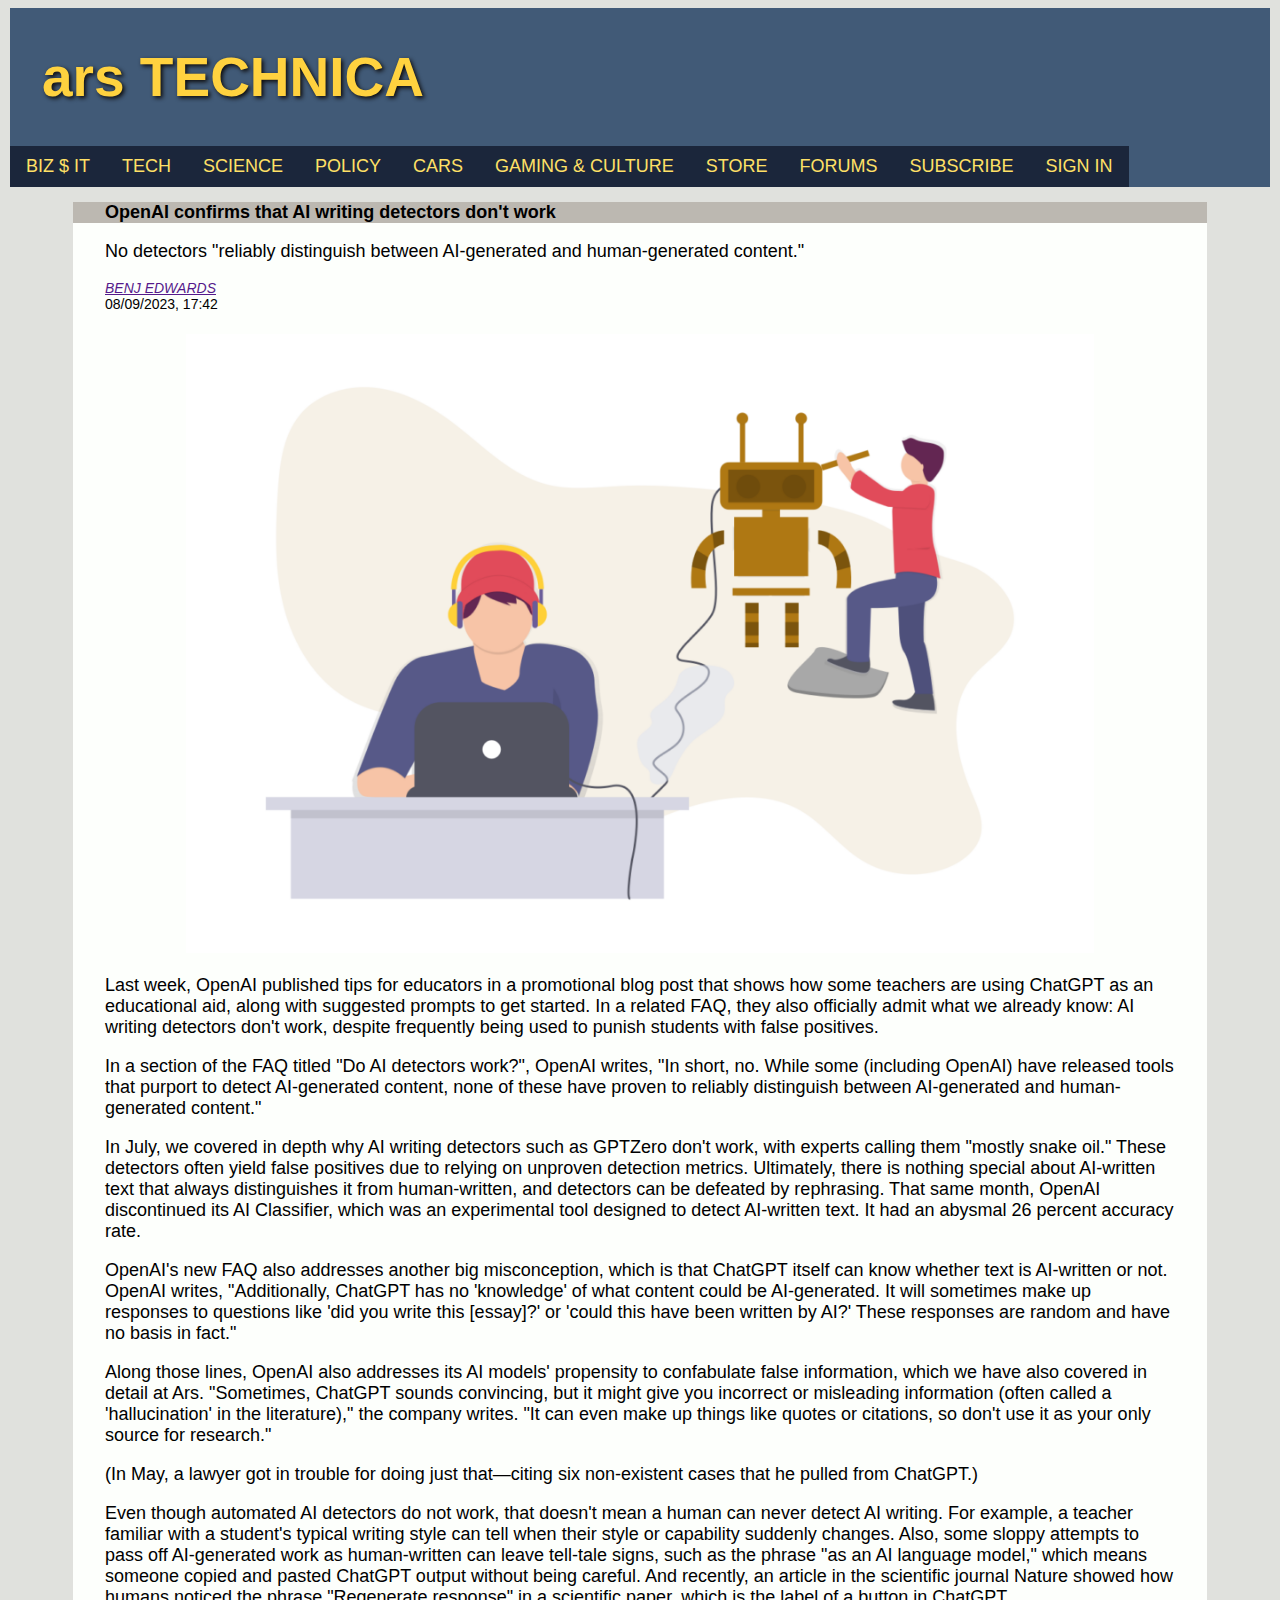
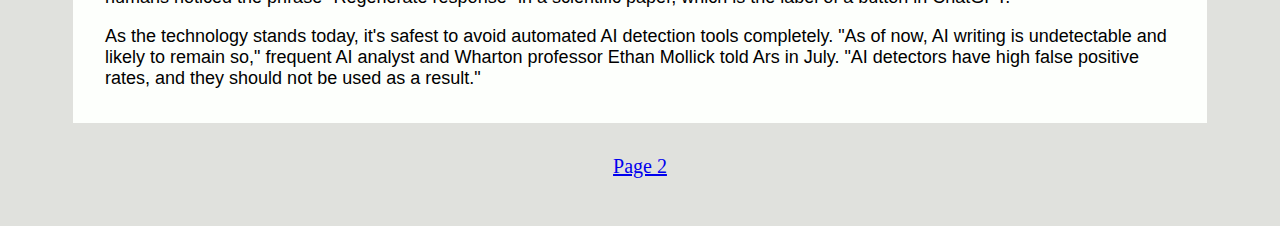
<file: index.html>
<!DOCTYPE html>
<html lang="en">
    <head>
        <title>Page1</title>
        <meta name="description" content="OpenAI confirms that AI writing detectors don't work">
        <meta charset="UTF-8" name="viewport" content="width=device-width, initial-scale=1.0">
        <link rel="stylesheet" href="css/style.css">
    </head>
    
    <body class="body">
    <div class="topnav">
        <h1>ars TECHNICA</h1>
        
        <a href="">BIZ $ IT</a>
        <a href="">TECH</a>
        <a href="">SCIENCE</a>
        <a href="">POLICY</a>
        <a href="">CARS</a>
        <a href="">GAMING & CULTURE</a>
        <a href="">STORE</a>
        <a href="">FORUMS</a>
        <a href="">SUBSCRIBE</a>
        <a href="">SIGN IN</a>
    </div>
    

        <section class="main">
        <h2 class="headline">OpenAI confirms that AI writing detectors don't work
        </h2>
        <h3 class="sub-heading">
            No detectors "reliably distinguish between AI-generated and human-generated content."</h3>
        <div class="citation">
        <address id="author "><a href="">BENJ EDWARDS</a></address>
        <time datetime="2023-09-08 17:42">08/09/2023, 17:42</time>
        </div>

        <div class="image">
            <img src="media/Students_and_AI.png" alt="Student getting information from  a machine">
        </div>

        <div class="paragraphs">
            <p>Last week, OpenAI published tips for educators in a promotional blog 
                post that shows how some teachers are using ChatGPT as an educational aid, 
                along with suggested prompts to get started. In a related FAQ, they also officially 
                admit what we already know: AI writing detectors don't work, 
                despite frequently being used to punish students with false positives.
            </p>
            <p>
                In a section of the FAQ titled "Do AI detectors work?", OpenAI writes, 
                "In short, no. While some (including OpenAI) have released tools that 
                purport to detect AI-generated content, none of these have proven to 
                reliably distinguish between AI-generated and human-generated content." 
            </p>
            <p>
                In July, we covered in depth why AI writing detectors such as GPTZero don't work, 
                with experts calling them "mostly snake oil." These detectors often yield false 
                positives due to relying on unproven detection metrics. 
                Ultimately, there is nothing special about AI-written text that always 
                distinguishes it from human-written, and detectors can be defeated by rephrasing. 
                That same month, OpenAI discontinued its AI Classifier, which was an experimental 
                tool designed to detect AI-written text. It had an abysmal 26 percent accuracy rate.            
            </p>
            <p>
                OpenAI's new FAQ also addresses another big misconception, 
                which is that ChatGPT itself can know whether text is AI-written or not. 
                OpenAI writes, "Additionally, ChatGPT has no 'knowledge' of what content 
                could be AI-generated. It will sometimes make up responses to questions 
                like 'did you write this [essay]?' or 'could this have been written by AI?' 
                These responses are random and have no basis in fact."
            </p>
            <p>
                Along those lines, OpenAI also addresses its AI models' propensity to confabulate 
                false information, which we have also covered in detail at Ars. "Sometimes, 
                ChatGPT sounds convincing, but it might give you incorrect or misleading 
                information (often called a 'hallucination' in the literature)," the company writes. 
                "It can even make up things like quotes or citations, so don't use it as your only 
                source for research."
            </p>
            <p>
                (In May, a lawyer got in trouble for doing just that—citing six non-existent 
                cases that he pulled from ChatGPT.)
            </p>
            <p>
                Even though automated AI detectors do not work, that doesn't mean a human can 
                never detect AI writing. For example, a teacher familiar with a student's typical 
                writing style can tell when their style or capability suddenly changes. 
                Also, some sloppy attempts to pass off AI-generated work as human-written can 
                leave tell-tale signs, such as the phrase "as an AI language model," which means 
                someone copied and pasted ChatGPT output without being careful. 
                And recently, an article in the scientific journal Nature showed how humans 
                noticed the phrase "Regenerate response" in a scientific paper, which is the 
                label of a button in ChatGPT.
            </p>
            <p>
                As the technology stands today, it's safest to avoid automated AI detection tools 
                completely. "As of now, AI writing is undetectable and likely to remain so," 
                frequent AI analyst and Wharton professor Ethan Mollick told Ars in July. 
                "AI detectors have high false positive rates, and they should not be used as a 
                result."
            </p>
        </section>
        <div class="next-page">
            <a href="./secondary/page2.html">Page 2</a>
        </div>
    </div>
    </body>
</html>
</file>
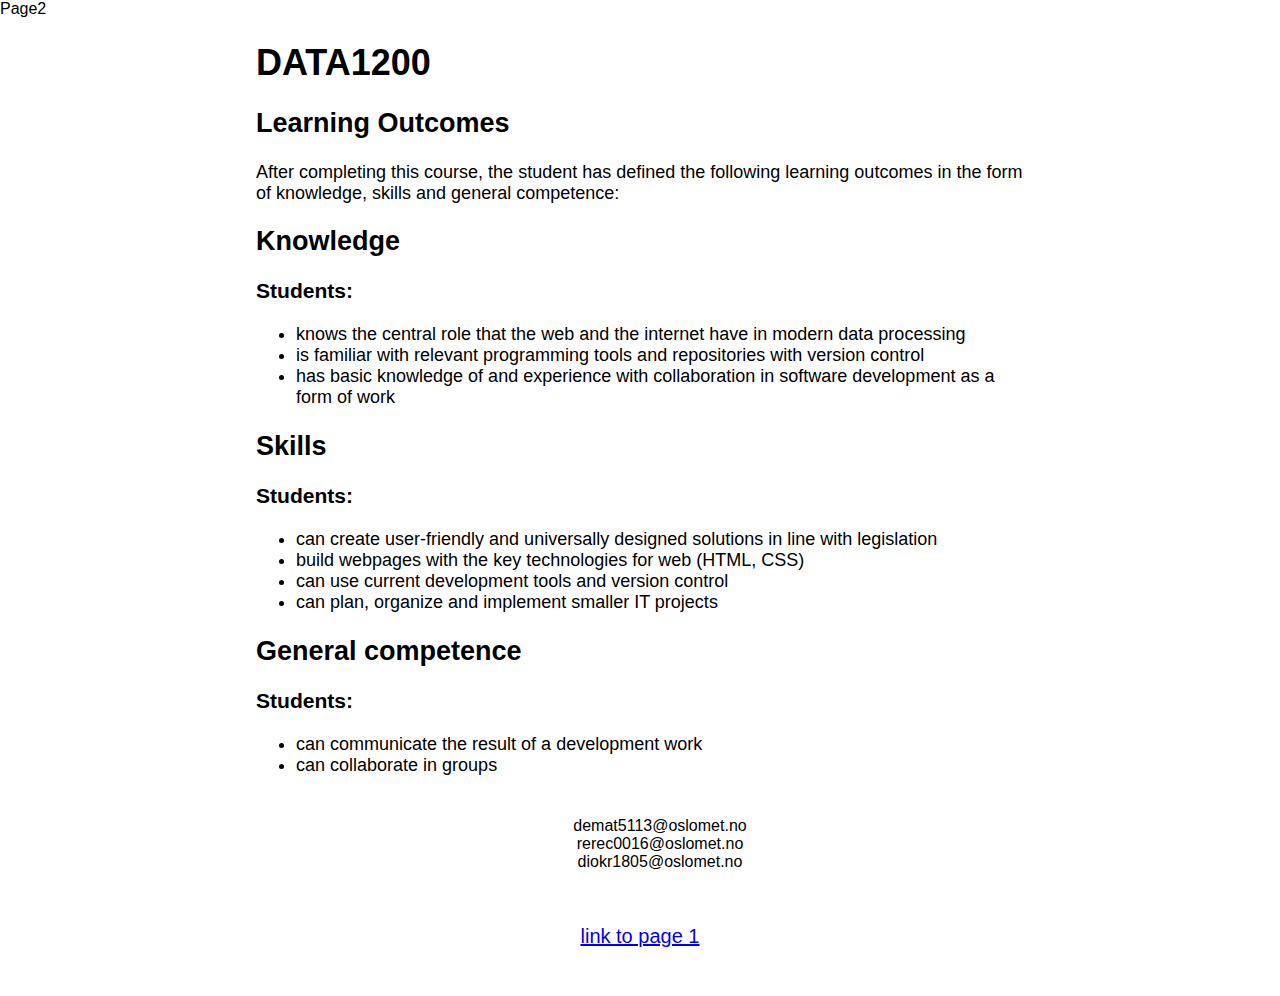
<file: secondary/index.html>
<!DOCTYPE html>
<html lang=""en>
    <head>
            <meta charset="utf-8" />
            <meta name="viewport" content="width=device-width, initial-scale=1.0"
            <title>Page2</title>
            <link rel="stylesheet" href="../css/style.css">
    </head>
    <body class="page2-body">
        <main>
            <h1>DATA1200</h1>
            <h2>Learning Outcomes</h2>
            <p>After completing this course, the student has defined the following learning outcomes in the form of knowledge, skills and general competence:</p>
            <section>
                <h2>Knowledge</h2>
                <h3>Students:</h3>
                <ul>
                    <li>knows the central role that the web and the internet have in modern data processing</li>
                    <li>is familiar with relevant programming tools and repositories with version control</li>
                    <li>has basic knowledge of and experience with collaboration in software development as a form of work</li>
                </ul>
            </section>
            <section>
                <h2>Skills</h2>
                <h3>Students:</h3>
                <ul>
                    <li>can create user-friendly and universally designed solutions in line with legislation</li>
                    <li>build webpages with the key technologies for web (HTML, CSS)</li>
                    <li>can use current development tools and version control</li>
                    <li>can plan, organize and implement smaller IT projects</li>
                </ul>
            </section>
            <section>
                <h2>General competence</h2>
                <h3>Students:</h3>
                <ul>
                    <li>can communicate the result of a development work</li>
                    <li>can collaborate in groups</li>
                </ul>
            </section>
        </main>
        <div>
            <ul class="groupmembers">
                <li>demat5113@oslomet.no</li>
                <li>rerec0016@oslomet.no</li>
                <li>diokr1805@oslomet.no</li>
            </ul>
        </div>
        <div class="next-page">
            <a href="../page1.html">link to page 1</a>
    </body>
</html>
</file>
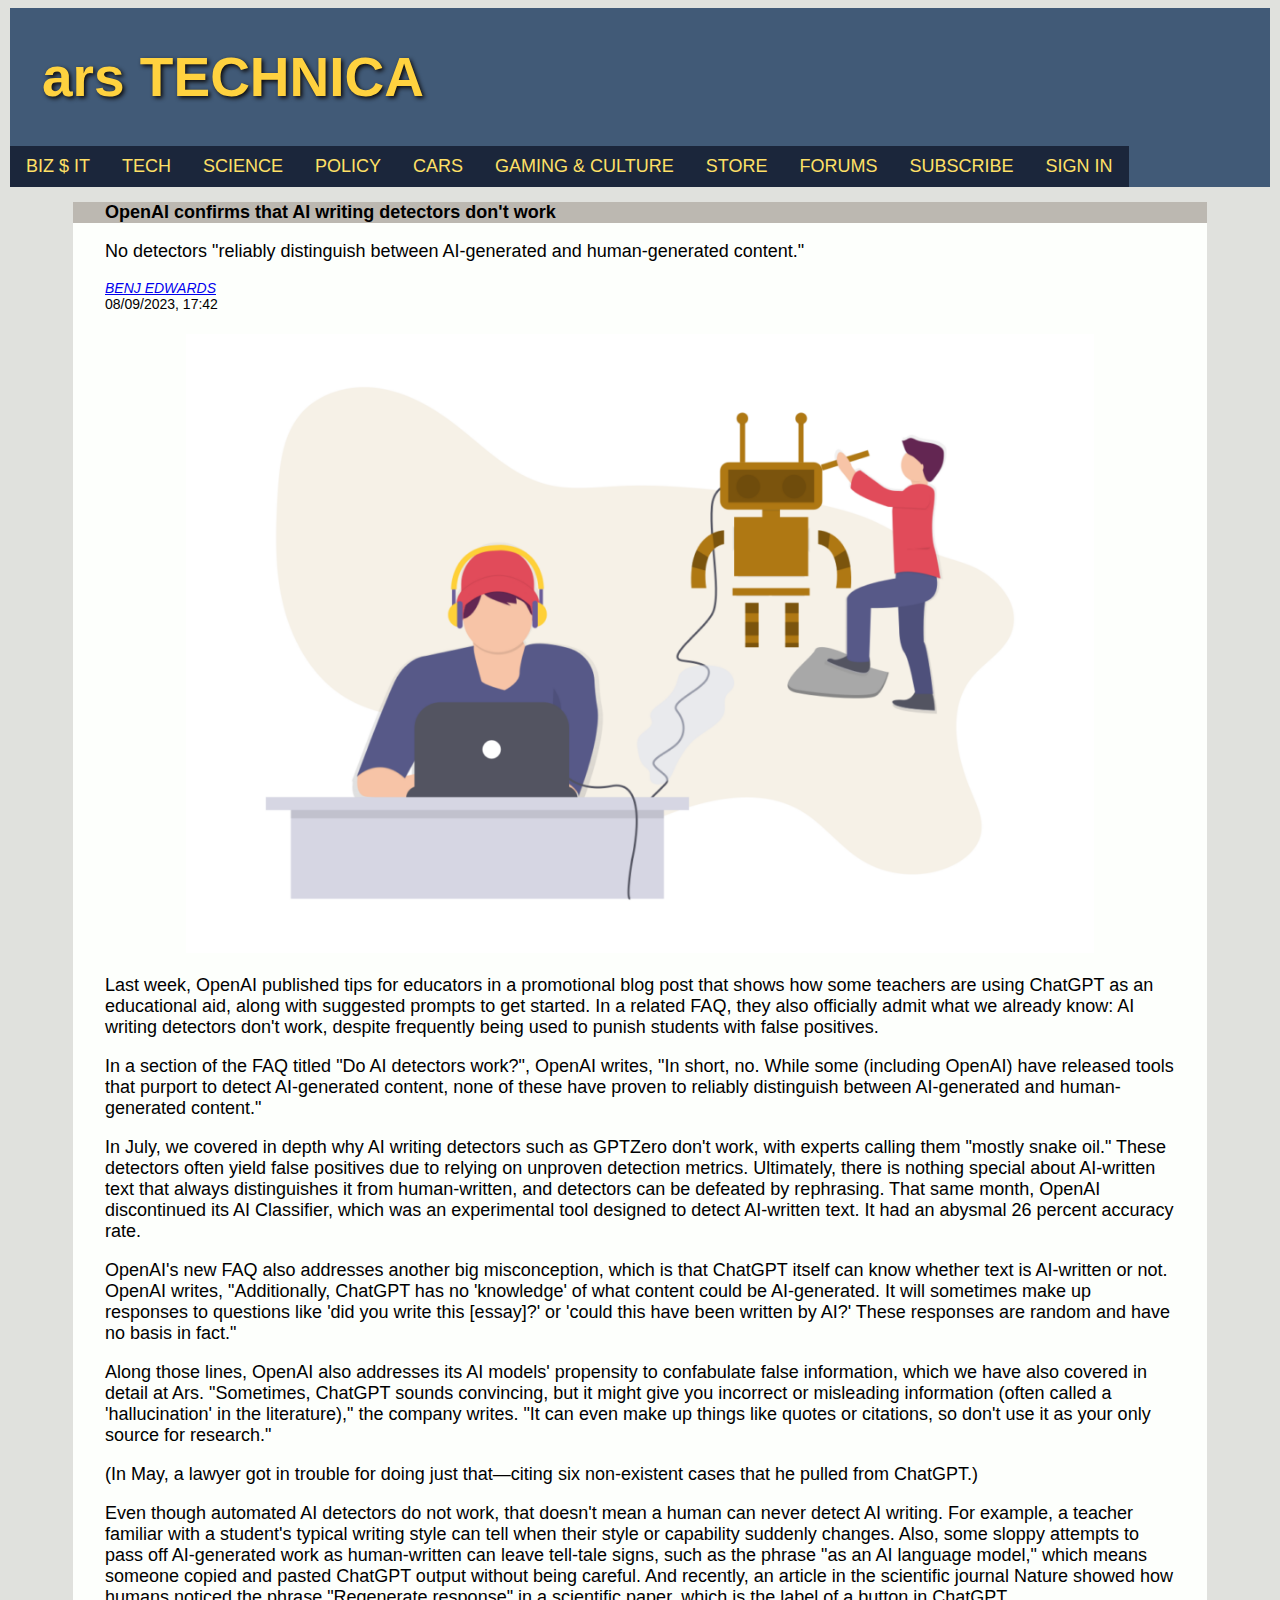
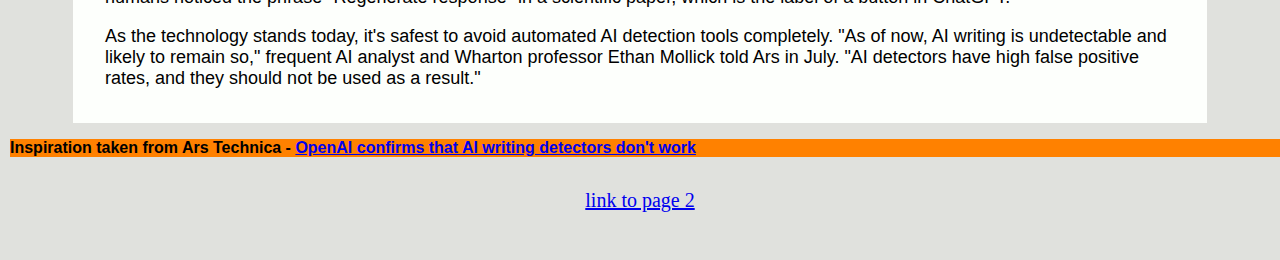
<file: page1.html>
<!DOCTYPE html>
<html>
    <head>
    <title>Page1</title>
    <meta lang="en">
    <meta charset="UTF-8" name="viewport" 
          content="width=device-width, initial-scale=1.0">
    <link rel="stylesheet" href="css/style.css">
    </head>
    
    <body class="body">
    <div class="topnav">
        <h1>ars TECHNICA</h1>
        
        <a href="https://arstechnica.com/information-technology/">BIZ $ IT</a>
        <a href="https://arstechnica.com/gadgets/">TECH</a>
        <a href="https://arstechnica.com/science/">SCIENCE</a>
        <a href="https://arstechnica.com/tech-policy/">POLICY</a>
        <a href="https://arstechnica.com/cars/">CARS</a>
        <a href="https://arstechnica.com/gaming/">GAMING & CULTURE</a>
        <a href="https://arstechnica.com/store/">STORE</a>
        <a href="https://arstechnica.com/civis/">FORUMS</a>
        <a href="https://arstechnica.com/store/product/subscriptions/">SUBSCRIBE</a>
        <a href="https://arstechnica.com/civis/login?_xfRedirect=%2Fgaming%2F">SIGN IN</a>
        </div>
    

        <section class="main">
        <h2 class="headline">OpenAI confirms that AI writing detectors don't work
        </h2>
        <h3 class="sub-heading">
            No detectors "reliably distinguish between AI-generated and human-generated content."</h3>
        <div class="citation">
        <address id="author "><a href="https://arstechnica.com/author/benjedwards/">BENJ EDWARDS</a></address>
        <time datetime="2023-09-08 17:42">08/09/2023, 17:42</time>
        </div>
        <div class="image">
            <img src="media/Students_and_AI.png" alt="Student getting information from  a machine">
        </div>
        <div class="paragraphs">
            <p>Last week, OpenAI published tips for educators in a promotional blog 
                post that shows how some teachers are using ChatGPT as an educational aid, 
                along with suggested prompts to get started. In a related FAQ, they also officially 
                admit what we already know: AI writing detectors don't work, 
                despite frequently being used to punish students with false positives.
            </p>
            <p>
                In a section of the FAQ titled "Do AI detectors work?", OpenAI writes, 
                "In short, no. While some (including OpenAI) have released tools that 
                purport to detect AI-generated content, none of these have proven to 
                reliably distinguish between AI-generated and human-generated content." 
            </p>
            <p>
                In July, we covered in depth why AI writing detectors such as GPTZero don't work, 
                with experts calling them "mostly snake oil." These detectors often yield false 
                positives due to relying on unproven detection metrics. 
                Ultimately, there is nothing special about AI-written text that always 
                distinguishes it from human-written, and detectors can be defeated by rephrasing. 
                That same month, OpenAI discontinued its AI Classifier, which was an experimental 
                tool designed to detect AI-written text. It had an abysmal 26 percent accuracy rate.            
            </p>
            <p>
                OpenAI's new FAQ also addresses another big misconception, 
                which is that ChatGPT itself can know whether text is AI-written or not. 
                OpenAI writes, "Additionally, ChatGPT has no 'knowledge' of what content 
                could be AI-generated. It will sometimes make up responses to questions 
                like 'did you write this [essay]?' or 'could this have been written by AI?' 
                These responses are random and have no basis in fact."
            </p>
            <p>
                Along those lines, OpenAI also addresses its AI models' propensity to confabulate 
                false information, which we have also covered in detail at Ars. "Sometimes, 
                ChatGPT sounds convincing, but it might give you incorrect or misleading 
                information (often called a 'hallucination' in the literature)," the company writes. 
                "It can even make up things like quotes or citations, so don't use it as your only 
                source for research."
            </p>
            <p>
                (In May, a lawyer got in trouble for doing just that—citing six non-existent 
                cases that he pulled from ChatGPT.)
            </p>
            <p>
                Even though automated AI detectors do not work, that doesn't mean a human can 
                never detect AI writing. For example, a teacher familiar with a student's typical 
                writing style can tell when their style or capability suddenly changes. 
                Also, some sloppy attempts to pass off AI-generated work as human-written can 
                leave tell-tale signs, such as the phrase "as an AI language model," which means 
                someone copied and pasted ChatGPT output without being careful. 
                And recently, an article in the scientific journal Nature showed how humans 
                noticed the phrase "Regenerate response" in a scientific paper, which is the 
                label of a button in ChatGPT.
            </p>
            <p>
                As the technology stands today, it's safest to avoid automated AI detection tools 
                completely. "As of now, AI writing is undetectable and likely to remain so," 
                frequent AI analyst and Wharton professor Ethan Mollick told Ars in July. 
                "AI detectors have high false positive rates, and they should not be used as a 
                result."
            </p>
        </section>
        <footer>
            <p>Inspiration taken from Ars Technica - 
                <a href="https://arstechnica.com/information-technology/2023/09/openai-admits-that-ai-writing-detectors-dont-work/">OpenAI confirms that AI writing detectors don't work </a></p>
        </footer>
        <div class="next-page">
            <a href="./secondary/page2.html">link to page 2</a>
        </div>
    </div>
    </body>
   
</html>
</file>
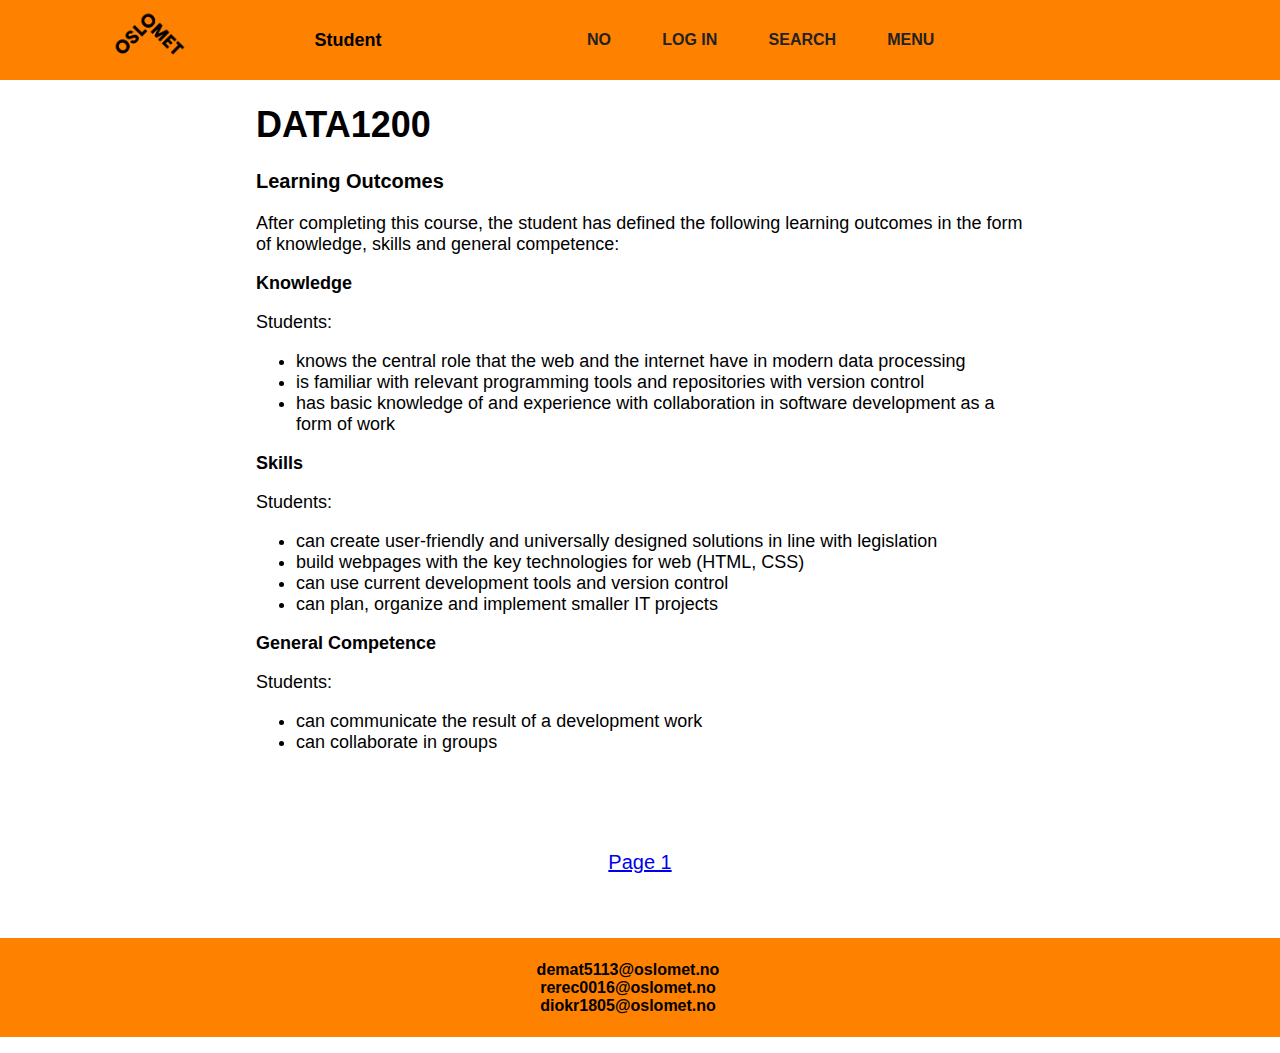
<file: secondary/page2.html>
<!DOCTYPE html>
<html lang="en">
    <head>
        <title>Page2</title>
        <meta name="description" content="Data1200: Learning outcomes">
        <meta charset="UTF-8" name="viewport" content="width=device-width, initial-scale=1.0">
        <link rel="stylesheet" href="../css/style.css">
    </head>
    <body class="page2-body">
        <header class="header">
            
            <div class="logo-student"></div>
            <div class="nav-bar">Student</div>
                
            <div class="lang-login-search-menu">
               
                <div class="nav-bar-button">NO</div>
                <div class="nav-bar-button">LOG IN</div>
                <div class="nav-bar-button">SEARCH</i></div>
                <div class="nav-bar-button">MENU</i></div>
            </div>
        </header>
        <main>
            <h1>DATA1200</h1>
            <p id="learning-outcomes"><strong>Learning Outcomes</strong></p>
            <p>After completing this course, the student has defined the following learning outcomes in the form of knowledge, skills and general competence:</p>
            <section>
                <p><strong>Knowledge</strong></p>
                <p>Students:</p>
                <ul>
                    <li>knows the central role that the web and the internet have in modern data processing</li>
                    <li>is familiar with relevant programming tools and repositories with version control</li>
                    <li>has basic knowledge of and experience with collaboration in software development as a form of work</li>
                </ul>
            </section>
            <section>
                <p><strong>Skills</strong></p>
                <p>Students:</p>
                <ul>
                    <li>can create user-friendly and universally designed solutions in line with legislation</li>
                    <li>build webpages with the key technologies for web (HTML, CSS)</li>
                    <li>can use current development tools and version control</li>
                    <li>can plan, organize and implement smaller IT projects</li>
                </ul>
            </section>
            <section>
                <p><strong>General Competence</strong></p>
                <p>Students:</p>
                <ul>
                    <li>can communicate the result of a development work</li>
                    <li>can collaborate in groups</li>
                </ul>
            </section>
            <div class="next-page2">
                <a href="../index.html">Page 1</a>
            </div>
        </main>
        <footer>
            <ul class="groupmembers">
                <li>demat5113@oslomet.no</li>
                <li>rerec0016@oslomet.no</li>
                <li>diokr1805@oslomet.no</li>
            </ul>
        </footer>
    </body>
</html>
</file>
<file: css/style.css>
* {
  box-sizing: border-box;
}

.body {
  margin-left: 10px;
  margin-right: 10px;
  background-color: #e0e1dd;
}

.topnav {
  margin: auto;
  overflow: hidden;
  background-color: #415a77;
  font-size: 18px;
  font-family: Arial, Helvetica, sans-serif;
}

.topnav h1 {
  color: #ffd23f;
  font-size: 55px;
  text-shadow: 2px 2px 4px #0d0b0b;
  padding-left: 2rem;
}

.topnav a {
  float: left;
  display: block;
  color: #ffe066;
  text-align: left;
  padding: 10px 5px;
  font-family: Arial, Helvetica, sans-serif;
  background-color: #1b263b;
  padding-left: 1rem;
  padding-right: 1rem;
  text-decoration: none;
}

.topnav a:hover {
  background-color: #415a77;
  color: #ffe066;
  
}

.main {
  margin-left: 5%;
  margin-right: 5%;
  padding-bottom: 1rem;
  width: 100%;
  max-width: 90%;
  height: 100%;
  background-color: #fdfffc;
}


.headline {
  width: 100%;
  font-family: 'Moderat', 'Avenir', 'Helvetica', 'Arial', sans-serif;
  font-size: 36px;
  padding-left: 2rem;
  padding-right: 2rem;
  background-color: #bcb8b1;
}

.sub-heading {
  width: 100%;
  font-family: 'Moderat', 'Avenir', 'Helvetica', 'Arial', sans-serif;
  font-size: 26px;
  padding-left: 2rem;
  padding-right: 2rem;
}

.citation {
  
  padding-left: 2rem;
  font-family: 'Modeerat', 'Avenir', 'Helvetica', 'Arial', sans-serif;
  font-size: 14px;
  font-weight: normal;
}

.image {
  display: block;
  margin-left: auto;
  margin-right: auto;
}

.image img {
  resize: both;
  height: 100%;
  width: 100%;
  padding-left: 10%;
  padding-right: 10%;
  padding-top: 2%;
 
}

.paragraphs {
  max-width: 80rem;
  padding-left: 2rem;
  padding-right: 2rem;
  
}

.paragraphs p {
  font-family: 'Moderat', 'Avenir', 'Helvetica', 'Arial', sans-serif;
  font-weight: normal;
  font-size: 18px;
}

footer {
  margin-left: 5%;
  padding-right: 5%;
  font-family: 'Moderat', 'Avenir', 'Helvetica', 'Arial', sans-serif;
  font-size: 20px;
  font-weight: bold;
}

.next-page{
  font-size: 20px;
  background-color: inherit;
  margin-left: 5%;
  margin-right: 5%;
  margin-top: 1rem;
  margin-bottom: 2rem;
  padding-top: 1rem;
  padding-bottom: 1rem;
  text-align: center;
}

/* NAVIGATION BAR PAGE 2*/

.page2-body{
  margin-left: 0;
  margin-right: 0;
  margin-top: 0;
  margin-bottom: 0;
  font-family: Moderat, Avenir, Helvetica, Arial, sans-serif;
}

.header{
  font-size: 16px;
  font-weight: 900;
  background-color: #ff8100;
  height: 80px;
  display: flex;
  justify-content: space-between;
  
}

.logo-student{
  background-image: url("../media/oslomet_logo.png");
  display: flex;
  margin-left: 8vw;
  background-size: cover;
  height: 60px;
  width: 90px;
  padding-left: 6rem;
  
}
.nav-bar{
  align-items: center;
  padding-right: 5vw;
  font-size: 18px;
  display: flex;
}


.lang-login-search-menu{
  padding-right: 20rem;
  align-items: center;
  display: flex;
}

.lang-login-search-menu > .nav-bar-button {
  color: #222;
  padding-left: 2vw;
  padding-right: 2vw;
}

/*  PAGE 2  */

main {
  padding-left: 20%;
  padding-right: 20%;
  font-size: 18px;
}

@media screen and (max-width: 900px) {
  main{
    padding-left: 5%;
    padding-right: 5%;
  }
}

#learning-outcomes{
  font-size: 20px;
  font-weight: 900;
}

.main h2 {
  font-size: 18px;
  font-weight: 900;
}

.main h3 {
  font-weight: normal;
  font-size: 18px;
}
.next-page2{
  font-size: 20px;
  padding-top: 5rem;
  padding-bottom: 3rem;
  text-align: center;
}

footer {
  font-size: 16px;
  font-weight: 900;
  background-color: #ff8100;
  height: 100%;
  width: 100vw;
  margin-left: 0;
  margin-right: 0;
  margin-bottom: 0;
}

.groupmembers {
  list-style-type: none;
  text-align: center;
  padding-top: 2.5vh;
  padding-bottom: 2.5vh;
}
</file>
